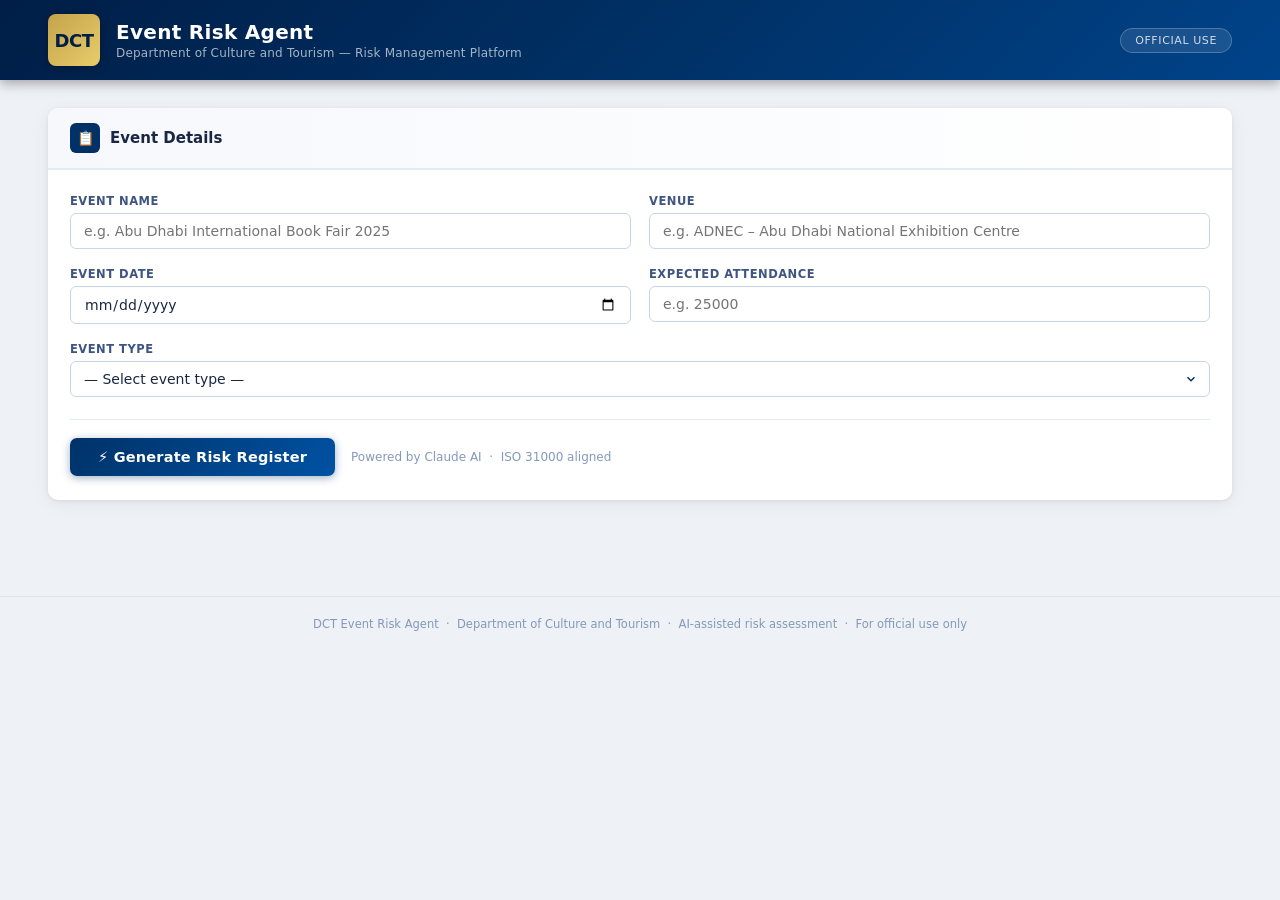
<file: templates/index.html>
<!DOCTYPE html>
<html lang="en">
<head>
  <meta charset="UTF-8">
  <meta name="viewport" content="width=device-width, initial-scale=1.0">
  <title>DCT Event Risk Agent</title>
  <style>
    /* ── Reset & Base ─────────────────────────────────────────── */
    *, *::before, *::after { box-sizing: border-box; margin: 0; padding: 0; }

    body {
      font-family: 'Segoe UI', system-ui, -apple-system, Arial, sans-serif;
      background: #eef1f6;
      color: #1a2744;
      min-height: 100vh;
      font-size: 14px;
    }

    /* ── Header ───────────────────────────────────────────────── */
    .site-header {
      background: linear-gradient(135deg, #001e47 0%, #003268 55%, #00438a 100%);
      color: #fff;
      box-shadow: 0 3px 12px rgba(0,0,0,.35);
      position: sticky;
      top: 0;
      z-index: 200;
    }
    .header-inner {
      max-width: 1240px;
      margin: 0 auto;
      padding: 14px 28px;
      display: flex;
      align-items: center;
      gap: 16px;
    }
    .header-logo {
      width: 52px;
      height: 52px;
      background: linear-gradient(135deg, #c4a44b, #e8cc6a);
      border-radius: 8px;
      display: flex;
      align-items: center;
      justify-content: center;
      font-size: 18px;
      font-weight: 800;
      color: #001e47;
      letter-spacing: -0.5px;
      flex-shrink: 0;
      box-shadow: 0 2px 8px rgba(0,0,0,.3);
    }
    .header-titles h1 {
      font-size: 20px;
      font-weight: 700;
      letter-spacing: 0.3px;
      line-height: 1.2;
    }
    .header-titles p {
      font-size: 12px;
      color: rgba(255,255,255,.65);
      margin-top: 2px;
      letter-spacing: 0.2px;
    }
    .header-pill {
      margin-left: auto;
      background: rgba(255,255,255,.1);
      border: 1px solid rgba(255,255,255,.22);
      border-radius: 20px;
      padding: 5px 14px;
      font-size: 11px;
      color: rgba(255,255,255,.8);
      letter-spacing: 0.6px;
      text-transform: uppercase;
      white-space: nowrap;
    }

    /* ── Layout ───────────────────────────────────────────────── */
    .page-wrap {
      max-width: 1240px;
      margin: 0 auto;
      padding: 28px 28px 48px;
    }

    /* ── Card ─────────────────────────────────────────────────── */
    .card {
      background: #fff;
      border-radius: 10px;
      box-shadow: 0 1px 4px rgba(0,0,0,.07), 0 4px 18px rgba(0,0,0,.06);
      overflow: hidden;
    }
    .card + .card { margin-top: 20px; }

    .card-head {
      padding: 15px 22px;
      border-bottom: 2px solid #e4eaf4;
      background: linear-gradient(90deg, #f6f8fc, #fff);
      display: flex;
      align-items: center;
      gap: 10px;
    }
    .card-head .ico {
      width: 30px; height: 30px;
      background: #003268;
      border-radius: 6px;
      display: flex; align-items: center; justify-content: center;
      font-size: 14px;
      color: #fff;
      flex-shrink: 0;
    }
    .card-head h2 {
      font-size: 15px;
      font-weight: 600;
      color: #1a2744;
    }
    .card-body { padding: 24px 22px; }

    /* ── Form ─────────────────────────────────────────────────── */
    .form-grid {
      display: grid;
      grid-template-columns: 1fr 1fr;
      gap: 18px;
    }
    .form-group { display: flex; flex-direction: column; gap: 5px; }
    .form-group.span2 { grid-column: 1 / -1; }

    label {
      font-size: 11.5px;
      font-weight: 700;
      color: #3d5580;
      text-transform: uppercase;
      letter-spacing: 0.5px;
    }

    input[type="text"],
    input[type="date"],
    input[type="number"],
    select {
      padding: 9px 13px;
      border: 1.5px solid #c8d4e8;
      border-radius: 6px;
      font-size: 14px;
      color: #1a2744;
      background: #fff;
      transition: border-color .18s, box-shadow .18s;
      width: 100%;
      font-family: inherit;
    }
    input:focus, select:focus {
      outline: none;
      border-color: #003268;
      box-shadow: 0 0 0 3px rgba(0,50,104,.12);
    }
    select {
      cursor: pointer;
      appearance: none;
      background-image: url("data:image/svg+xml,%3Csvg xmlns='http://www.w3.org/2000/svg' width='14' height='14' viewBox='0 0 24 24' fill='none' stroke='%23003268' stroke-width='2.5'%3E%3Cpolyline points='6 9 12 15 18 9'/%3E%3C/svg%3E");
      background-repeat: no-repeat;
      background-position: right 11px center;
      padding-right: 34px;
    }

    .form-footer {
      display: flex;
      align-items: center;
      gap: 16px;
      margin-top: 22px;
      padding-top: 18px;
      border-top: 1px solid #e4eaf4;
      flex-wrap: wrap;
    }
    .hint { font-size: 12px; color: #8499ba; }

    /* ── Buttons ──────────────────────────────────────────────── */
    .btn-primary {
      display: inline-flex;
      align-items: center;
      gap: 7px;
      background: linear-gradient(135deg, #003268, #0052a3);
      color: #fff;
      border: none;
      padding: 11px 28px;
      border-radius: 7px;
      font-size: 14.5px;
      font-weight: 600;
      cursor: pointer;
      letter-spacing: 0.2px;
      box-shadow: 0 2px 8px rgba(0,50,104,.38);
      transition: transform .14s, box-shadow .14s;
      font-family: inherit;
    }
    .btn-primary:hover  { transform: translateY(-1px); box-shadow: 0 4px 14px rgba(0,50,104,.45); }
    .btn-primary:active { transform: none; }
    .btn-primary:disabled { opacity: .55; cursor: not-allowed; transform: none; }

    .btn-outline {
      display: inline-flex;
      align-items: center;
      gap: 6px;
      background: #fff;
      color: #003268;
      border: 1.5px solid #003268;
      padding: 9px 20px;
      border-radius: 7px;
      font-size: 13.5px;
      font-weight: 600;
      cursor: pointer;
      transition: background .14s;
      font-family: inherit;
    }
    .btn-outline:hover { background: #f0f4fb; }

    /* ── Error Banner ─────────────────────────────────────────── */
    .error-banner {
      display: none;
      margin-top: 14px;
      padding: 13px 16px;
      background: #fde8e8;
      border: 1px solid #f5c2c2;
      border-left: 4px solid #b71c1c;
      border-radius: 6px;
      color: #7d1010;
      font-size: 13.5px;
      line-height: 1.5;
    }

    /* ── Loading Overlay ──────────────────────────────────────── */
    #loadingOverlay {
      display: none;
      position: fixed;
      inset: 0;
      background: rgba(0,10,30,.55);
      backdrop-filter: blur(5px);
      z-index: 9000;
      align-items: center;
      justify-content: center;
    }
    #loadingOverlay.on { display: flex; }
    .loading-box {
      background: #fff;
      border-radius: 14px;
      padding: 38px 52px;
      text-align: center;
      box-shadow: 0 24px 64px rgba(0,0,0,.28);
      max-width: 340px;
    }
    .spinner {
      width: 46px; height: 46px;
      border: 4px solid #dde4f0;
      border-top-color: #003268;
      border-radius: 50%;
      animation: spin .75s linear infinite;
      margin: 0 auto 18px;
    }
    @keyframes spin { to { transform: rotate(360deg); } }
    .loading-box h3  { font-size: 16px; font-weight: 600; color: #1a2744; margin-bottom: 6px; }
    .loading-box p   { font-size: 12.5px; color: #6b7fa3; line-height: 1.5; }
    .loading-dots::after {
      content: '';
      animation: dots 1.4s steps(4, end) infinite;
    }
    @keyframes dots {
      0%   { content: ''; }
      25%  { content: '.'; }
      50%  { content: '..'; }
      75%  { content: '...'; }
      100% { content: ''; }
    }

    /* ── Results ──────────────────────────────────────────────── */
    #results { display: none; }

    /* Report Banner */
    .report-banner {
      background: linear-gradient(135deg, #001e47, #003268 60%, #004080);
      color: #fff;
      border-radius: 10px;
      padding: 22px 26px;
      margin-bottom: 20px;
      box-shadow: 0 2px 10px rgba(0,0,0,.2);
    }
    .report-banner .rb-label {
      font-size: 10px;
      text-transform: uppercase;
      letter-spacing: 1px;
      color: rgba(255,255,255,.5);
      margin-bottom: 6px;
    }
    .report-banner h3 {
      font-size: 20px;
      font-weight: 700;
      margin-bottom: 14px;
      line-height: 1.3;
    }
    .rb-meta {
      display: flex;
      flex-wrap: wrap;
      gap: 20px;
    }
    .rb-item { display: flex; flex-direction: column; gap: 2px; }
    .rb-item .lbl { font-size: 10px; text-transform: uppercase; letter-spacing: .7px; color: rgba(255,255,255,.45); }
    .rb-item .val { font-size: 13.5px; color: rgba(255,255,255,.9); font-weight: 500; }

    /* Stats Row */
    .stats-row {
      display: grid;
      grid-template-columns: repeat(4, 1fr);
      gap: 14px;
      margin-bottom: 20px;
    }
    .stat-box {
      background: #fff;
      border-radius: 8px;
      padding: 16px 18px;
      border-left: 4px solid #003268;
      box-shadow: 0 1px 5px rgba(0,0,0,.06);
    }
    .stat-box.s-high   { border-left-color: #b71c1c; }
    .stat-box.s-medium { border-left-color: #e65100; }
    .stat-box.s-low    { border-left-color: #1b5e20; }
    .stat-num  { font-size: 30px; font-weight: 700; color: #1a2744; line-height: 1; }
    .stat-lbl  { font-size: 11px; color: #6b7fa3; text-transform: uppercase; letter-spacing: .5px; margin-top: 4px; }

    /* ── Risk Table ───────────────────────────────────────────── */
    .tbl-wrap {
      overflow-x: auto;
      border: 1px solid #dde4f0;
      border-radius: 8px;
    }
    table {
      width: 100%;
      border-collapse: collapse;
      font-size: 13px;
      min-width: 900px;
    }
    thead tr { background: linear-gradient(90deg, #001e47, #003268); color: #fff; }
    thead th {
      padding: 12px 14px;
      text-align: left;
      font-size: 11px;
      font-weight: 600;
      letter-spacing: .5px;
      text-transform: uppercase;
      white-space: nowrap;
    }
    tbody tr { border-bottom: 1px solid #ecf0f8; transition: background .1s; }
    tbody tr:last-child { border-bottom: none; }
    tbody tr:hover { background: #f6f8fd; }
    td { padding: 12px 14px; vertical-align: top; }

    .risk-id-cell {
      font-family: 'Courier New', monospace;
      font-size: 12px;
      font-weight: 700;
      color: #003268;
      white-space: nowrap;
    }
    .cat-chip {
      display: inline-block;
      background: #eef2fb;
      color: #2c4880;
      border-radius: 4px;
      padding: 3px 8px;
      font-size: 11.5px;
      font-weight: 600;
      white-space: nowrap;
    }
    .desc-cell, .mit-cell {
      max-width: 260px;
      color: #3a4f6e;
      line-height: 1.55;
    }
    .score-bubble {
      width: 34px; height: 34px;
      border-radius: 50%;
      display: inline-flex;
      align-items: center;
      justify-content: center;
      font-size: 13px;
      font-weight: 700;
      color: #fff;
    }
    .score-bubble.high   { background: #b71c1c; }
    .score-bubble.medium { background: #e65100; }
    .score-bubble.low    { background: #1b5e20; }

    .level-badge {
      display: inline-flex;
      align-items: center;
      gap: 4px;
      padding: 4px 10px;
      border-radius: 4px;
      font-size: 11.5px;
      font-weight: 700;
      white-space: nowrap;
    }
    .level-badge::before { content: '●'; font-size: 9px; }
    .level-badge.high   { background: #fde8e8; color: #7d1010; }
    .level-badge.medium { background: #fff3e0; color: #7d3800; }
    .level-badge.low    { background: #e8f5e9; color: #1b5e20; }

    .num-cell { text-align: center; font-weight: 700; color: #3a4f6e; }
    .owner-cell { color: #3a4f6e; font-size: 12.5px; min-width: 150px; }

    /* ── Heat Map ─────────────────────────────────────────────── */
    .hm-body { padding: 22px; }
    .hm-flex {
      display: flex;
      gap: 12px;
      align-items: flex-start;
    }
    .hm-y-label {
      writing-mode: vertical-rl;
      transform: rotate(180deg);
      font-size: 11px;
      font-weight: 700;
      color: #6b7fa3;
      text-transform: uppercase;
      letter-spacing: 1px;
      align-self: center;
      flex-shrink: 0;
    }
    .hm-main { flex: 1; min-width: 0; }
    .hm-grid {
      display: grid;
      grid-template-columns: 24px repeat(5, 1fr);
      gap: 3px;
    }
    /* Cells */
    .hm-cell {
      min-height: 68px;
      border-radius: 5px;
      display: flex;
      flex-wrap: wrap;
      align-items: center;
      justify-content: center;
      gap: 4px;
      padding: 5px;
      position: relative;
    }
    .hm-cell.c-green  { background: #c8e6c9; }
    .hm-cell.c-amber  { background: #ffe0b2; }
    .hm-cell.c-red    { background: #ffcdd2; }
    .hm-row-lbl {
      display: flex;
      align-items: center;
      justify-content: flex-end;
      padding-right: 4px;
      font-size: 11.5px;
      font-weight: 700;
      color: #6b7fa3;
    }
    .hm-col-lbl {
      display: flex;
      align-items: center;
      justify-content: center;
      font-size: 11.5px;
      font-weight: 700;
      color: #6b7fa3;
      padding-top: 2px;
    }
    .hm-x-label {
      text-align: center;
      font-size: 11px;
      font-weight: 700;
      color: #6b7fa3;
      text-transform: uppercase;
      letter-spacing: 1px;
      margin-top: 8px;
    }
    /* Risk pins */
    .pin {
      width: 28px; height: 28px;
      border-radius: 50%;
      display: flex;
      align-items: center;
      justify-content: center;
      font-size: 10px;
      font-weight: 700;
      color: #fff;
      cursor: default;
      transition: transform .14s;
      position: relative;
    }
    .pin:hover { transform: scale(1.25); z-index: 20; }
    .pin.high   { background: #b71c1c; box-shadow: 0 2px 6px rgba(183,28,28,.45); }
    .pin.medium { background: #e65100; box-shadow: 0 2px 6px rgba(230,81,0,.45); }
    .pin.low    { background: #1b5e20; box-shadow: 0 2px 6px rgba(27,94,32,.45); }

    /* Legend */
    .hm-legend {
      display: flex;
      gap: 22px;
      margin-top: 14px;
      flex-wrap: wrap;
    }
    .leg-item { display: flex; align-items: center; gap: 7px; font-size: 12px; color: #3a4f6e; }
    .leg-dot  { width: 14px; height: 14px; border-radius: 3px; }
    .leg-dot.green  { background: #1b5e20; }
    .leg-dot.amber  { background: #e65100; }
    .leg-dot.red    { background: #b71c1c; }

    /* ── Action Bar ───────────────────────────────────────────── */
    .action-bar {
      display: flex;
      align-items: center;
      justify-content: space-between;
      margin-top: 20px;
      padding: 14px 18px;
      background: #fff;
      border-radius: 8px;
      box-shadow: 0 1px 5px rgba(0,0,0,.06);
      flex-wrap: wrap;
      gap: 12px;
    }
    .action-bar p { font-size: 11.5px; color: #8499ba; max-width: 520px; line-height: 1.5; }
    .action-bar .btns { display: flex; gap: 10px; }

    /* ── Footer ───────────────────────────────────────────────── */
    .site-footer {
      text-align: center;
      padding: 20px 16px;
      color: #8499ba;
      font-size: 11.5px;
      border-top: 1px solid #dde4f0;
      margin-top: 48px;
    }

    /* ── Print ────────────────────────────────────────────────── */
    @media print {
      .site-header .header-pill,
      #formSection,
      .action-bar,
      #loadingOverlay,
      .site-footer { display: none !important; }
      body { background: #fff; }
      .card { box-shadow: none; border: 1px solid #ccc; break-inside: avoid; }
      .report-banner { -webkit-print-color-adjust: exact; print-color-adjust: exact; }
      .hm-cell, .score-bubble, .level-badge, .cat-chip { -webkit-print-color-adjust: exact; print-color-adjust: exact; }
    }

    /* ── Responsive ───────────────────────────────────────────── */
    @media (max-width: 860px) {
      .form-grid   { grid-template-columns: 1fr; }
      .stats-row   { grid-template-columns: 1fr 1fr; }
      .header-pill { display: none; }
    }
    @media (max-width: 560px) {
      .page-wrap { padding: 16px; }
      .stats-row { grid-template-columns: 1fr 1fr; }
      .hm-grid   { grid-template-columns: 20px repeat(5, 1fr); gap: 2px; }
      .hm-cell   { min-height: 50px; }
      .pin       { width: 22px; height: 22px; font-size: 9px; }
    }
  </style>
</head>
<body>

<!-- ═══ HEADER ═══ -->
<header class="site-header">
  <div class="header-inner">
    <div class="header-logo">DCT</div>
    <div class="header-titles">
      <h1>Event Risk Agent</h1>
      <p>Department of Culture and Tourism &mdash; Risk Management Platform</p>
    </div>
    <div class="header-pill">Official Use</div>
  </div>
</header>

<!-- ═══ PAGE ═══ -->
<div class="page-wrap">

  <!-- ─── INPUT FORM ─── -->
  <div class="card" id="formSection">
    <div class="card-head">
      <div class="ico">&#128203;</div>
      <h2>Event Details</h2>
    </div>
    <div class="card-body">
      <form id="riskForm" novalidate>
        <div class="form-grid">

          <div class="form-group">
            <label for="fEventName">Event Name</label>
            <input type="text" id="fEventName" placeholder="e.g. Abu Dhabi International Book Fair 2025" required>
          </div>

          <div class="form-group">
            <label for="fVenue">Venue</label>
            <input type="text" id="fVenue" placeholder="e.g. ADNEC &ndash; Abu Dhabi National Exhibition Centre" required>
          </div>

          <div class="form-group">
            <label for="fDate">Event Date</label>
            <input type="date" id="fDate" required>
          </div>

          <div class="form-group">
            <label for="fAttendance">Expected Attendance</label>
            <input type="number" id="fAttendance" min="1" placeholder="e.g. 25000" required>
          </div>

          <div class="form-group span2">
            <label for="fEventType">Event Type</label>
            <select id="fEventType" required>
              <option value="" disabled selected>&mdash; Select event type &mdash;</option>
              <option value="concert">Concert / Live Music</option>
              <option value="festival">Festival / Cultural Festival</option>
              <option value="exhibition">Exhibition / Trade Show</option>
              <option value="sports">Sports Event</option>
              <option value="vip">VIP / Diplomatic Event</option>
            </select>
          </div>

        </div><!-- /form-grid -->

        <div class="form-footer">
          <button type="submit" class="btn-primary" id="submitBtn">
            &#9889; Generate Risk Register
          </button>
          <span class="hint">Powered by Claude AI &nbsp;&middot;&nbsp; ISO&nbsp;31000 aligned</span>
        </div>
      </form>

      <div class="error-banner" id="errorBanner"></div>
    </div>
  </div><!-- /form card -->


  <!-- ─── RESULTS ─── -->
  <div id="results">

    <!-- Report banner -->
    <div class="report-banner">
      <div class="rb-label">Risk Register &mdash; Official Document</div>
      <h3 id="rTitle">&mdash;</h3>
      <div class="rb-meta">
        <div class="rb-item"><span class="lbl">Venue</span><span class="val" id="rVenue">&mdash;</span></div>
        <div class="rb-item"><span class="lbl">Date</span><span class="val" id="rDate">&mdash;</span></div>
        <div class="rb-item"><span class="lbl">Attendance</span><span class="val" id="rAttendance">&mdash;</span></div>
        <div class="rb-item"><span class="lbl">Event Type</span><span class="val" id="rType">&mdash;</span></div>
        <div class="rb-item"><span class="lbl">Generated</span><span class="val" id="rGenerated">&mdash;</span></div>
      </div>
    </div>

    <!-- Stats -->
    <div class="stats-row">
      <div class="stat-box">
        <div class="stat-num" id="sTotal">0</div>
        <div class="stat-lbl">Total Risks</div>
      </div>
      <div class="stat-box s-high">
        <div class="stat-num" id="sHigh">0</div>
        <div class="stat-lbl">High Risk</div>
      </div>
      <div class="stat-box s-medium">
        <div class="stat-num" id="sMedium">0</div>
        <div class="stat-lbl">Medium Risk</div>
      </div>
      <div class="stat-box s-low">
        <div class="stat-num" id="sLow">0</div>
        <div class="stat-lbl">Low Risk</div>
      </div>
    </div>

    <!-- Risk Register Table -->
    <div class="card">
      <div class="card-head">
        <div class="ico">&#128202;</div>
        <h2>Risk Register</h2>
      </div>
      <div class="tbl-wrap">
        <table>
          <thead>
            <tr>
              <th>Risk ID</th>
              <th>Category</th>
              <th>Description</th>
              <th style="text-align:center">L</th>
              <th style="text-align:center">I</th>
              <th style="text-align:center">Score</th>
              <th>Level</th>
              <th>Mitigation Action</th>
              <th>Owner</th>
            </tr>
          </thead>
          <tbody id="riskTbody"></tbody>
        </table>
      </div>
    </div>

    <!-- Heat Map -->
    <div class="card">
      <div class="card-head">
        <div class="ico">&#127968;</div>
        <h2>Risk Heat Map</h2>
      </div>
      <div class="hm-body">
        <div class="hm-flex">
          <div class="hm-y-label">Likelihood &uarr;</div>
          <div class="hm-main">
            <div class="hm-grid" id="heatGrid"><!-- JS-built --></div>
            <div class="hm-x-label">Impact &rarr;</div>
          </div>
        </div>
        <div class="hm-legend">
          <div class="leg-item"><div class="leg-dot green"></div>Low Risk &nbsp;(Score &le;&nbsp;5)</div>
          <div class="leg-item"><div class="leg-dot amber"></div>Medium Risk &nbsp;(Score 6&ndash;12)</div>
          <div class="leg-item"><div class="leg-dot red"></div>High Risk &nbsp;(Score &ge;&nbsp;13)</div>
        </div>
      </div>
    </div>

    <!-- Action bar -->
    <div class="action-bar">
      <p>This risk register was generated by the DCT Event Risk Agent using Claude AI.
         All risks should be reviewed and validated by a qualified risk officer before formal submission.</p>
      <div class="btns">
        <button class="btn-outline" onclick="window.print()">&#128438; Print Report</button>
        <button class="btn-outline" id="newReportBtn">&#43; New Report</button>
      </div>
    </div>

  </div><!-- /results -->

</div><!-- /page-wrap -->

<!-- ═══ FOOTER ═══ -->
<footer class="site-footer">
  DCT Event Risk Agent &nbsp;&middot;&nbsp; Department of Culture and Tourism &nbsp;&middot;&nbsp;
  AI-assisted risk assessment &nbsp;&middot;&nbsp; For official use only
</footer>

<!-- ═══ LOADING OVERLAY ═══ -->
<div id="loadingOverlay">
  <div class="loading-box">
    <div class="spinner"></div>
    <h3>Generating Risk Register</h3>
    <p>Analysing event parameters and identifying risks<span class="loading-dots"></span></p>
  </div>
</div>


<script>
/* ─────────────────────────────────────────
   Helpers
───────────────────────────────────────── */
function levelOf(score) {
  if (score <= 5)  return 'low';
  if (score <= 12) return 'medium';
  return 'high';
}

function fmtDate(iso) {
  if (!iso) return '—';
  const [y, m, d] = iso.split('-').map(Number);
  return new Date(y, m - 1, d).toLocaleDateString('en-GB', {
    day: 'numeric', month: 'long', year: 'numeric'
  });
}

function fmtNum(n) {
  return parseInt(n, 10).toLocaleString('en-GB');
}

function titleCase(s) {
  return s.charAt(0).toUpperCase() + s.slice(1);
}

/* ─────────────────────────────────────────
   Build Stats
───────────────────────────────────────── */
function buildStats(risks) {
  const h = risks.filter(r => levelOf(r.risk_score) === 'high').length;
  const m = risks.filter(r => levelOf(r.risk_score) === 'medium').length;
  const l = risks.filter(r => levelOf(r.risk_score) === 'low').length;
  document.getElementById('sTotal').textContent  = risks.length;
  document.getElementById('sHigh').textContent   = h;
  document.getElementById('sMedium').textContent = m;
  document.getElementById('sLow').textContent    = l;
}

/* ─────────────────────────────────────────
   Build Table
───────────────────────────────────────── */
function buildTable(risks) {
  const tbody = document.getElementById('riskTbody');
  tbody.innerHTML = '';
  const labels = { high: 'High', medium: 'Medium', low: 'Low' };

  risks.forEach(r => {
    const lv = levelOf(r.risk_score);
    const tr = document.createElement('tr');
    tr.innerHTML = `
      <td><span class="risk-id-cell">${esc(r.risk_id)}</span></td>
      <td><span class="cat-chip">${esc(r.category)}</span></td>
      <td><div class="desc-cell">${esc(r.description)}</div></td>
      <td class="num-cell">${r.likelihood}</td>
      <td class="num-cell">${r.impact}</td>
      <td style="text-align:center"><span class="score-bubble ${lv}">${r.risk_score}</span></td>
      <td><span class="level-badge ${lv}">${labels[lv]}</span></td>
      <td><div class="mit-cell">${esc(r.mitigation_action)}</div></td>
      <td><div class="owner-cell">${esc(r.owner)}</div></td>
    `;
    tbody.appendChild(tr);
  });
}

function esc(str) {
  return String(str)
    .replace(/&/g, '&amp;')
    .replace(/</g, '&lt;')
    .replace(/>/g, '&gt;')
    .replace(/"/g, '&quot;');
}

/* ─────────────────────────────────────────
   Build Heat Map
   Grid layout: 6 cols (label + 5 data), rows top→bottom = L5..L1 then x-labels
───────────────────────────────────────── */
function cellClass(l, i) {
  const s = l * i;
  if (s <= 5)  return 'c-green';
  if (s <= 12) return 'c-amber';
  return 'c-red';
}

function buildHeatMap(risks) {
  const grid = document.getElementById('heatGrid');
  grid.innerHTML = '';

  // Rows: likelihood 5 → 1 (top to bottom), plus bottom label row
  for (let row = 0; row <= 5; row++) {
    const likelihood = 5 - row;  // 5,4,3,2,1 then bottom labels (row=5)

    if (row < 5) {
      /* Y-axis label */
      const lbl = document.createElement('div');
      lbl.className = 'hm-row-lbl';
      lbl.textContent = likelihood;
      grid.appendChild(lbl);

      /* 5 data cells */
      for (let impact = 1; impact <= 5; impact++) {
        const cell = document.createElement('div');
        cell.className = `hm-cell ${cellClass(likelihood, impact)}`;
        cell.title = `L=${likelihood}  I=${impact}  Score=${likelihood * impact}`;

        /* Place risk pins */
        risks
          .filter(r => r.likelihood === likelihood && r.impact === impact)
          .forEach(r => {
            const pin = document.createElement('div');
            const lv  = levelOf(r.risk_score);
            pin.className = `pin ${lv}`;
            pin.textContent = r.risk_id.replace(/^R0*/, '');
            pin.title = `${r.risk_id}: ${r.category}\n${r.description}`;
            cell.appendChild(pin);
          });

        grid.appendChild(cell);
      }
    } else {
      /* Bottom row: corner + impact labels 1-5 */
      const corner = document.createElement('div');
      grid.appendChild(corner);   // empty corner

      for (let impact = 1; impact <= 5; impact++) {
        const lbl = document.createElement('div');
        lbl.className = 'hm-col-lbl';
        lbl.textContent = impact;
        grid.appendChild(lbl);
      }
    }
  }
}

/* ─────────────────────────────────────────
   Form Submit
───────────────────────────────────────── */
document.getElementById('riskForm').addEventListener('submit', async function (e) {
  e.preventDefault();

  const eventName = document.getElementById('fEventName').value.trim();
  const venue     = document.getElementById('fVenue').value.trim();
  const date      = document.getElementById('fDate').value;
  const attendance= document.getElementById('fAttendance').value.trim();
  const eventType = document.getElementById('fEventType').value;

  const errBanner = document.getElementById('errorBanner');
  errBanner.style.display = 'none';

  if (!eventName || !venue || !date || !attendance || !eventType) {
    errBanner.textContent = '⚠ Please complete all fields before generating.';
    errBanner.style.display = 'block';
    return;
  }

  /* Show loading */
  document.getElementById('submitBtn').disabled = true;
  document.getElementById('loadingOverlay').classList.add('on');

  try {
    const resp = await fetch('/generate', {
      method: 'POST',
      headers: { 'Content-Type': 'application/json' },
      body: JSON.stringify({
        event_name: eventName,
        venue,
        date,
        attendance,
        event_type: eventType
      })
    });

    const data = await resp.json();

    if (!resp.ok || data.error) {
      throw new Error(data.error || `Server error ${resp.status}`);
    }

    const risks = data.risks || [];
    if (risks.length === 0) throw new Error('No risks were returned. Please try again.');

    /* Populate report header */
    const typeLabels = {
      concert: 'Concert / Live Music', festival: 'Festival / Cultural Festival',
      exhibition: 'Exhibition / Trade Show', sports: 'Sports Event', vip: 'VIP / Diplomatic Event'
    };
    document.getElementById('rTitle').textContent       = eventName;
    document.getElementById('rVenue').textContent       = venue;
    document.getElementById('rDate').textContent        = fmtDate(date);
    document.getElementById('rAttendance').textContent  = fmtNum(attendance);
    document.getElementById('rType').textContent        = typeLabels[eventType] || titleCase(eventType);
    document.getElementById('rGenerated').textContent   = new Date().toLocaleString('en-GB', {
      day: 'numeric', month: 'short', year: 'numeric', hour: '2-digit', minute: '2-digit'
    });

    buildStats(risks);
    buildTable(risks);
    buildHeatMap(risks);

    /* Switch view */
    document.getElementById('formSection').style.display = 'none';
    document.getElementById('results').style.display     = 'block';
    window.scrollTo({ top: 0, behavior: 'smooth' });

  } catch (err) {
    errBanner.innerHTML = '&#9888; ' + esc(err.message);
    errBanner.style.display = 'block';
  } finally {
    document.getElementById('submitBtn').disabled = false;
    document.getElementById('loadingOverlay').classList.remove('on');
  }
});

/* ─────────────────────────────────────────
   New Report button
───────────────────────────────────────── */
document.getElementById('newReportBtn').addEventListener('click', function () {
  document.getElementById('results').style.display     = 'none';
  document.getElementById('formSection').style.display = 'block';
  document.getElementById('errorBanner').style.display = 'none';
  window.scrollTo({ top: 0, behavior: 'smooth' });
});
</script>
</body>
</html>
</file>
